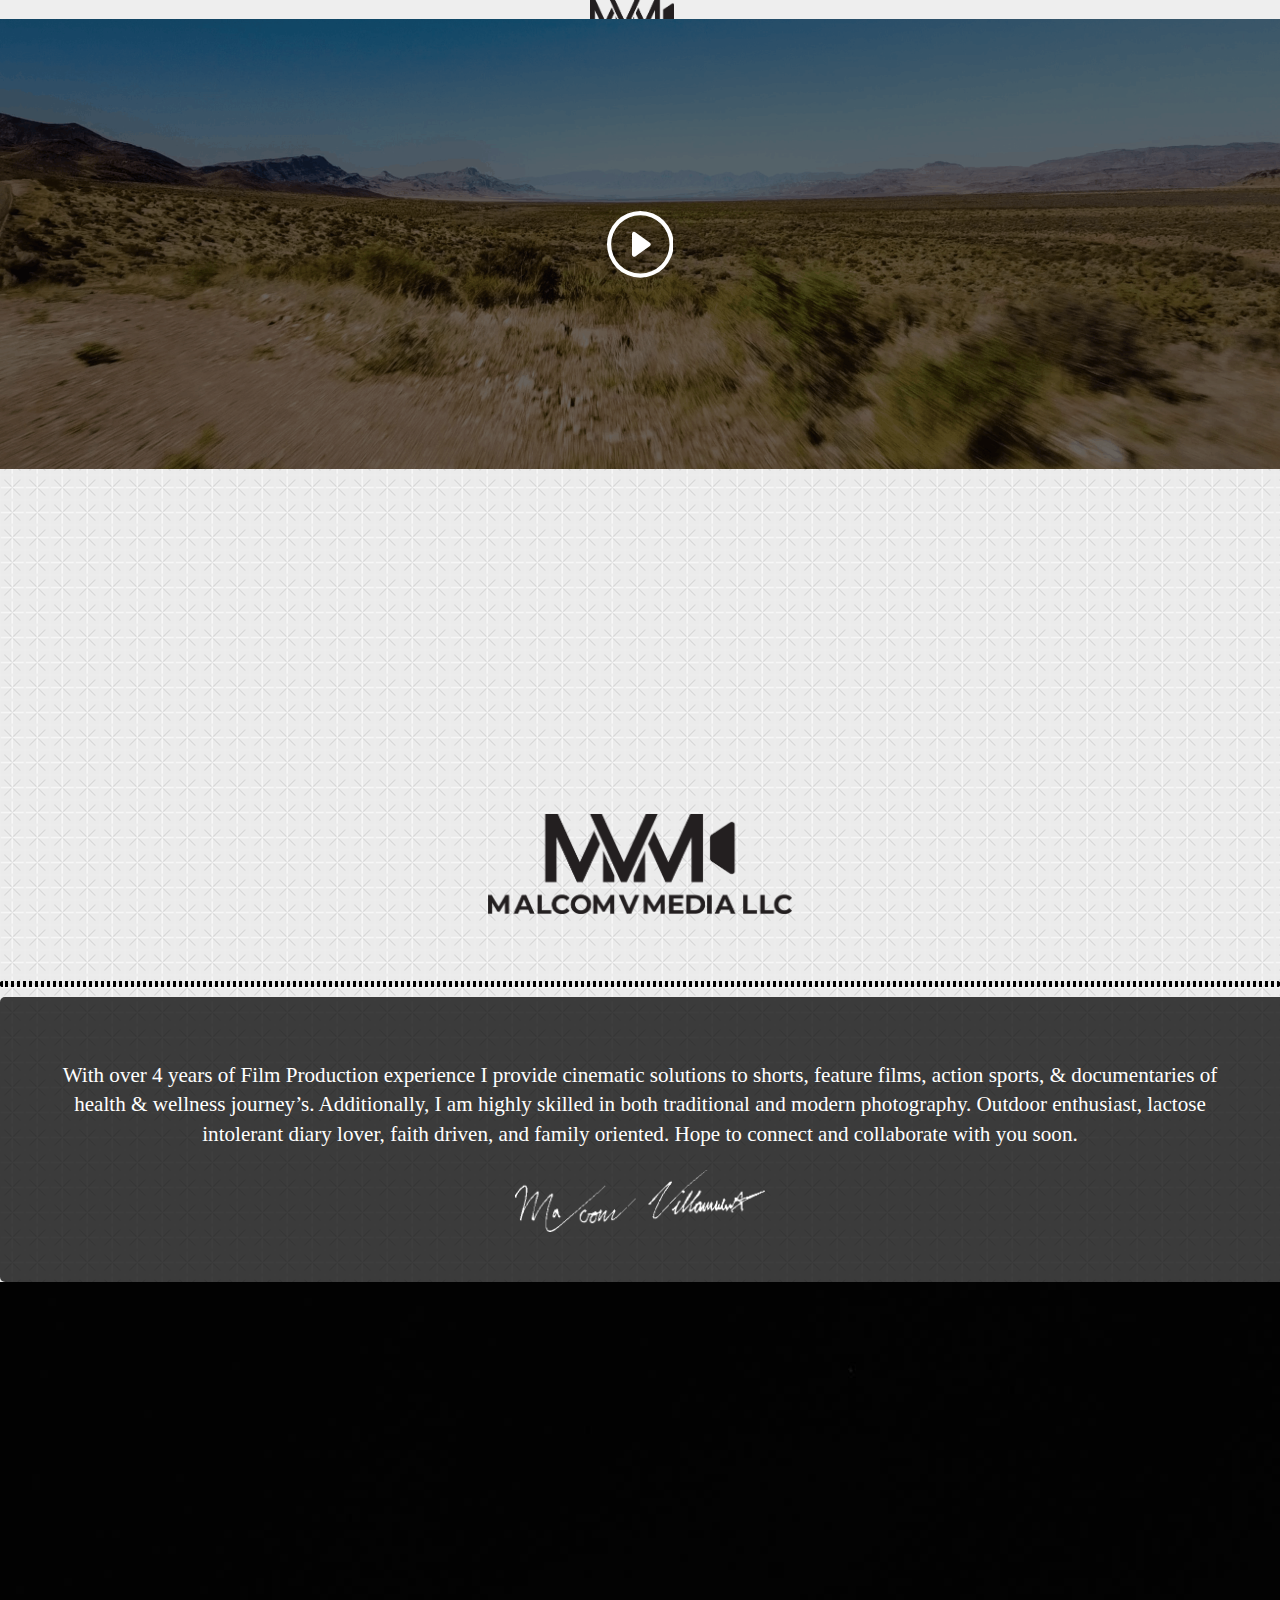
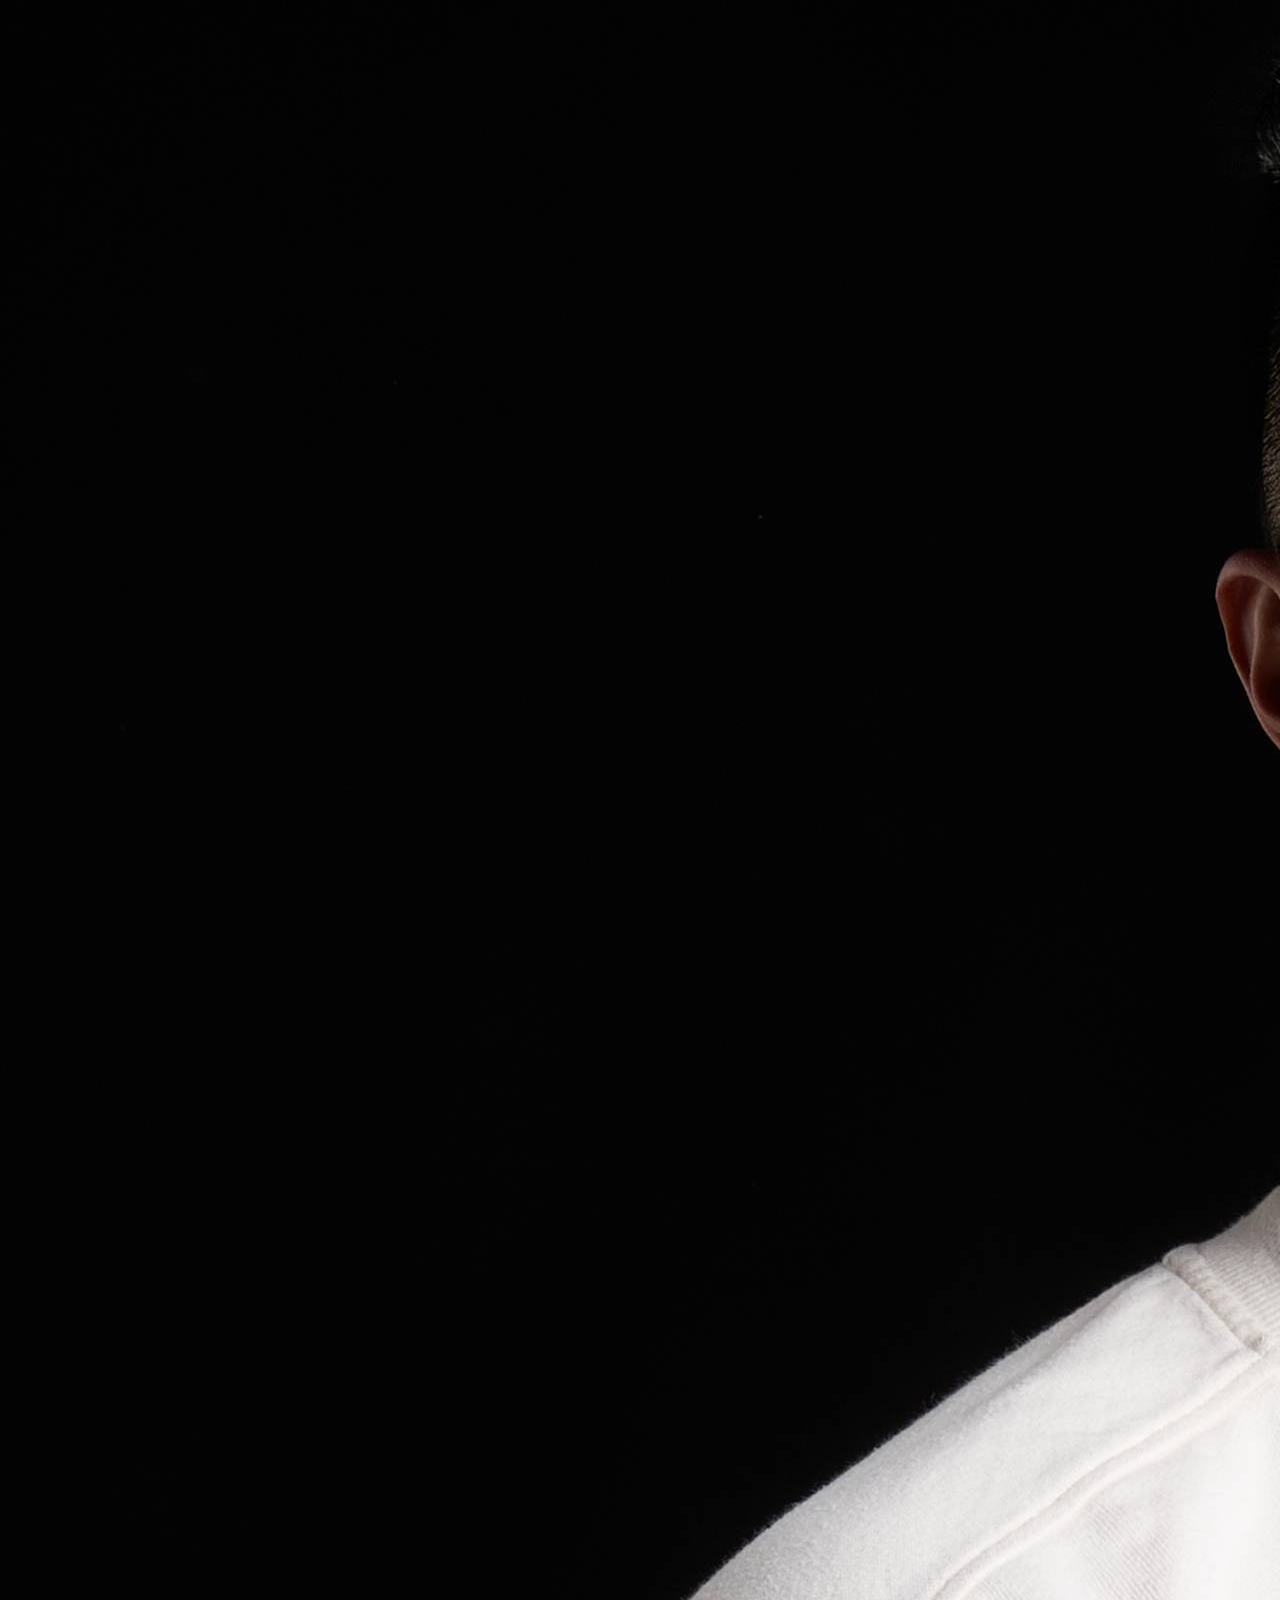
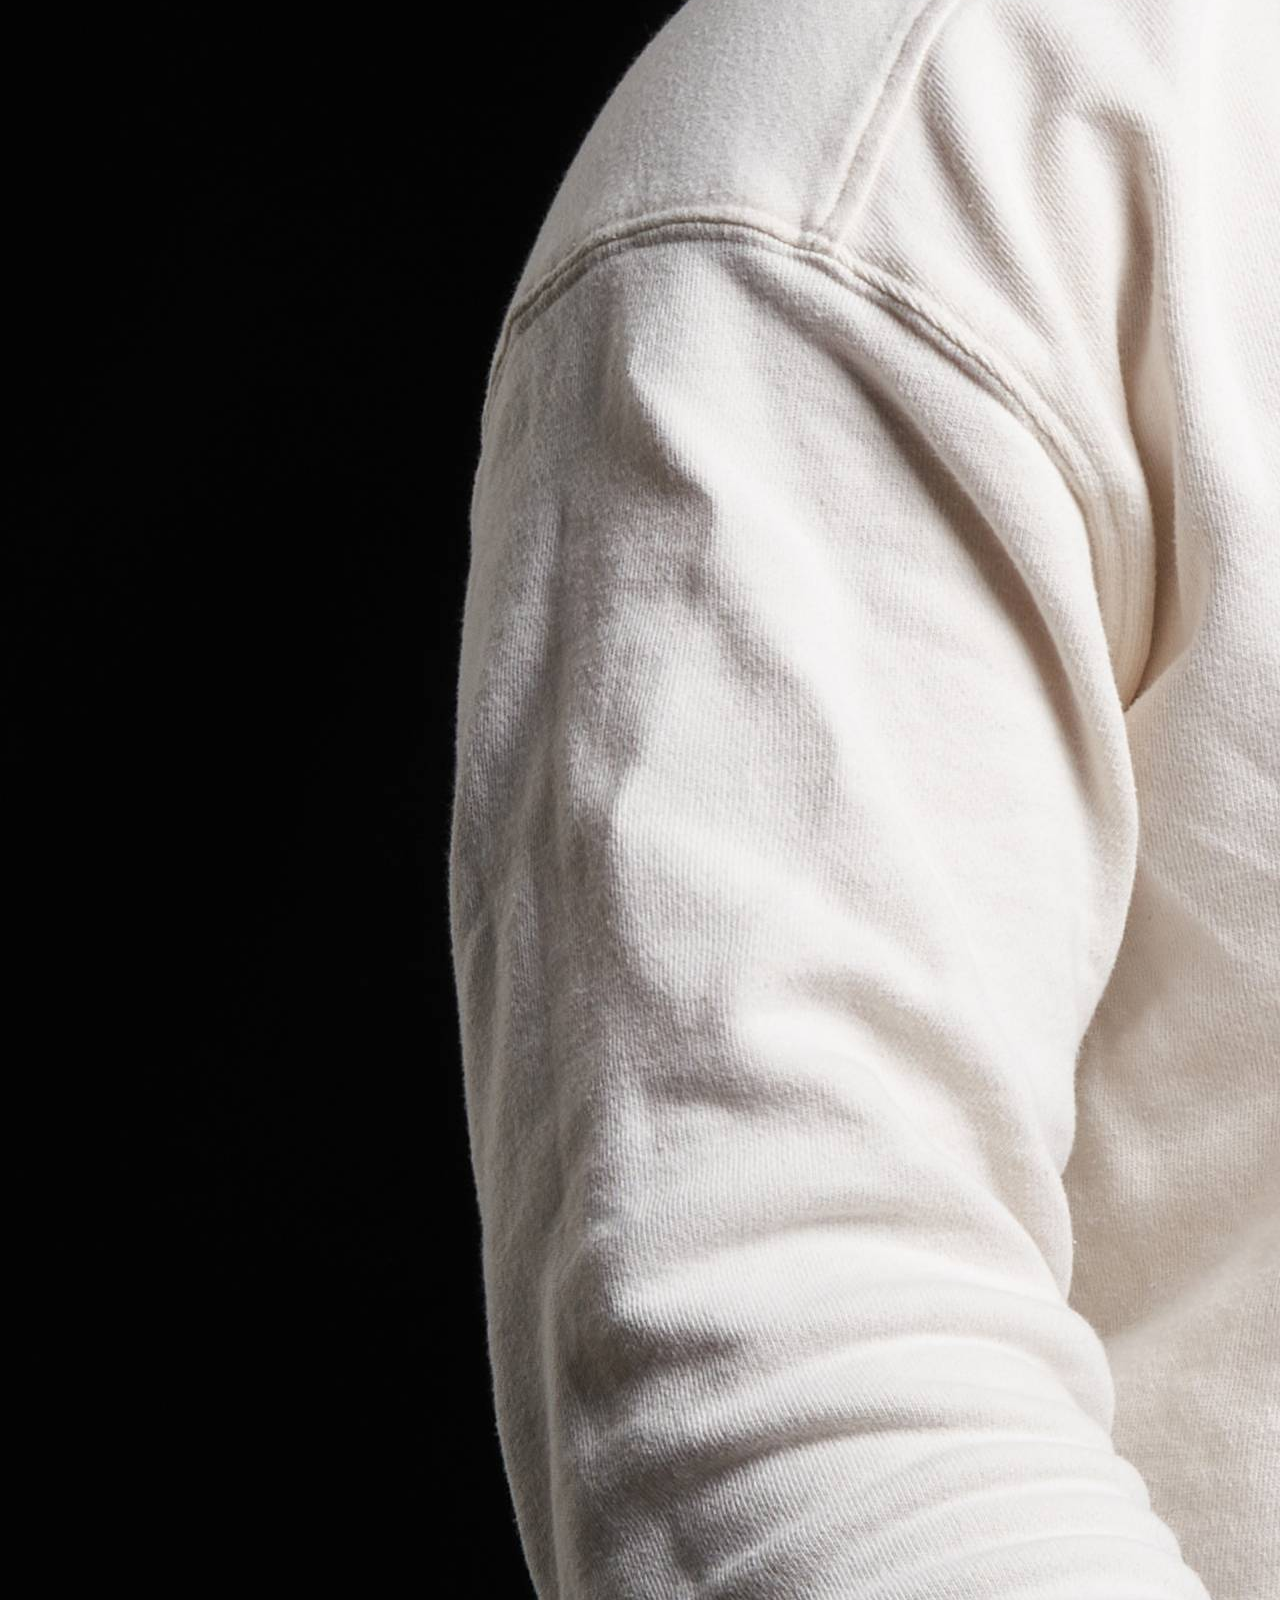
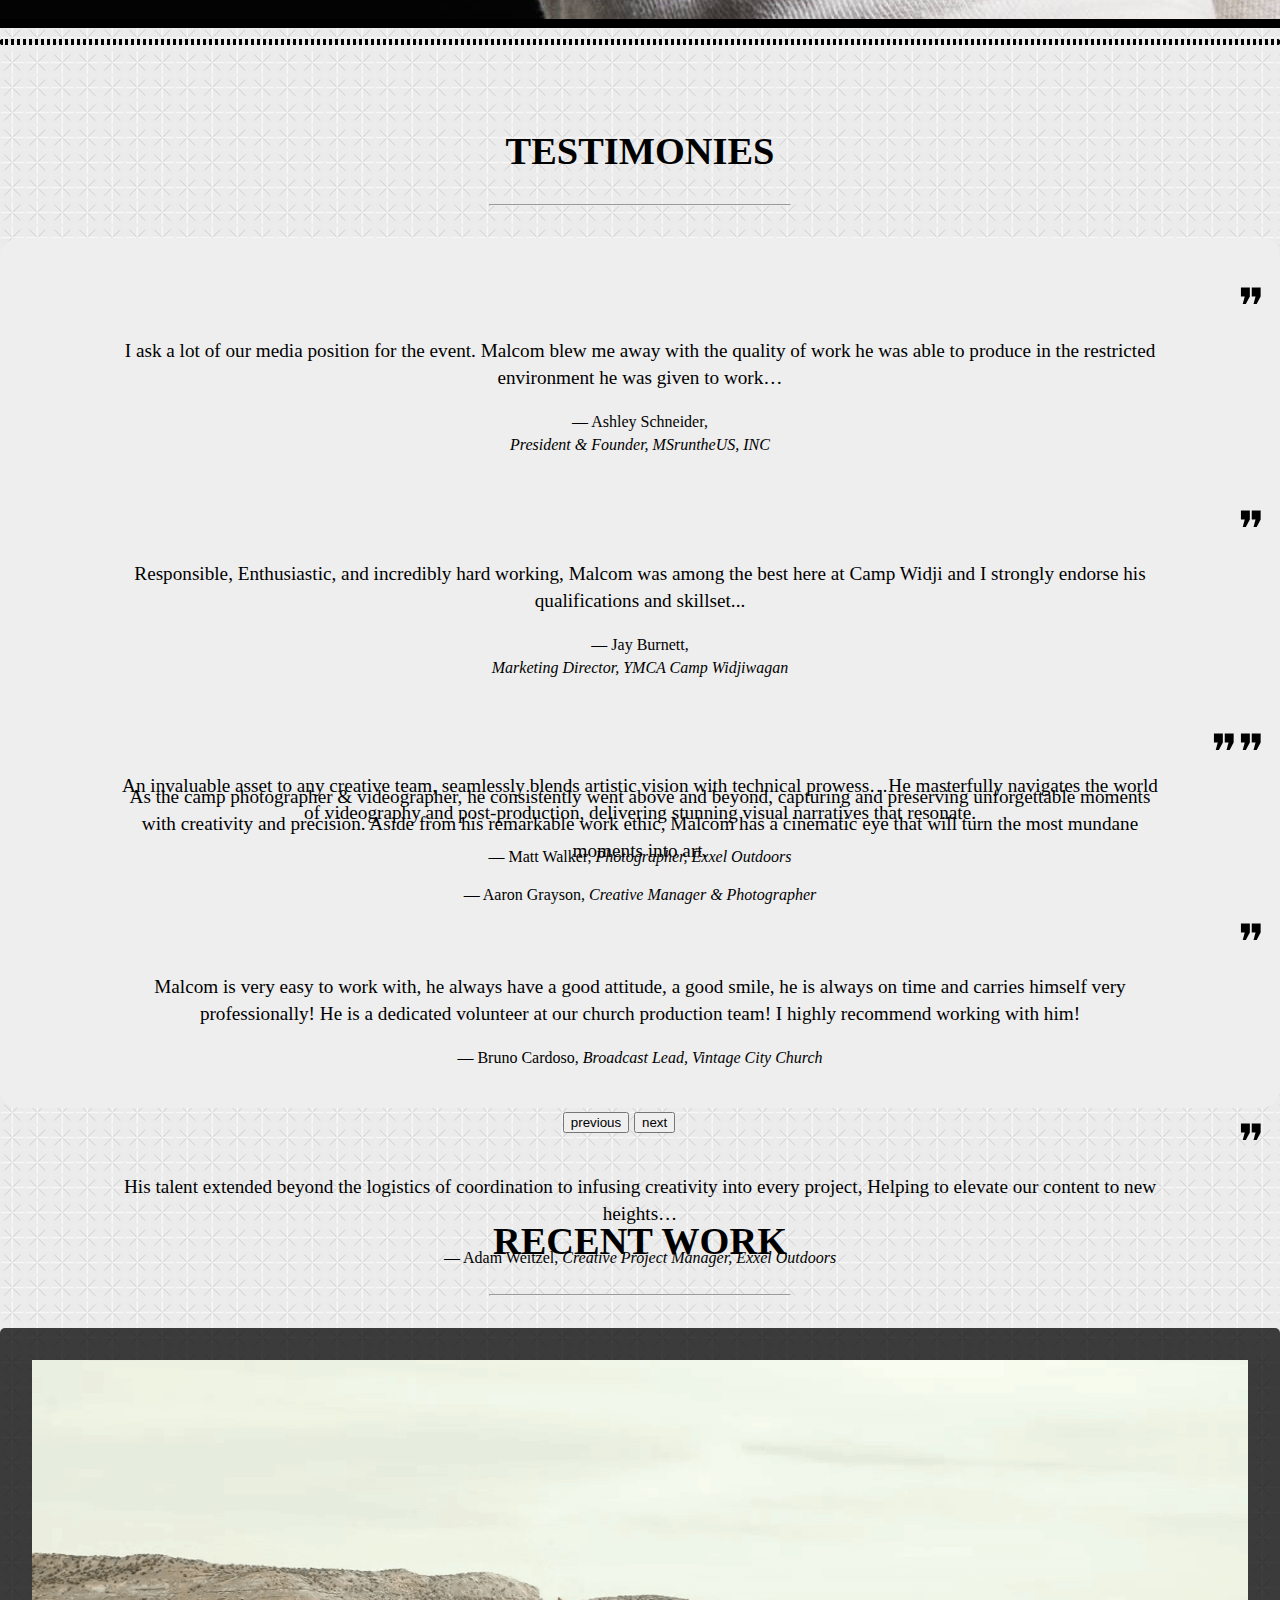
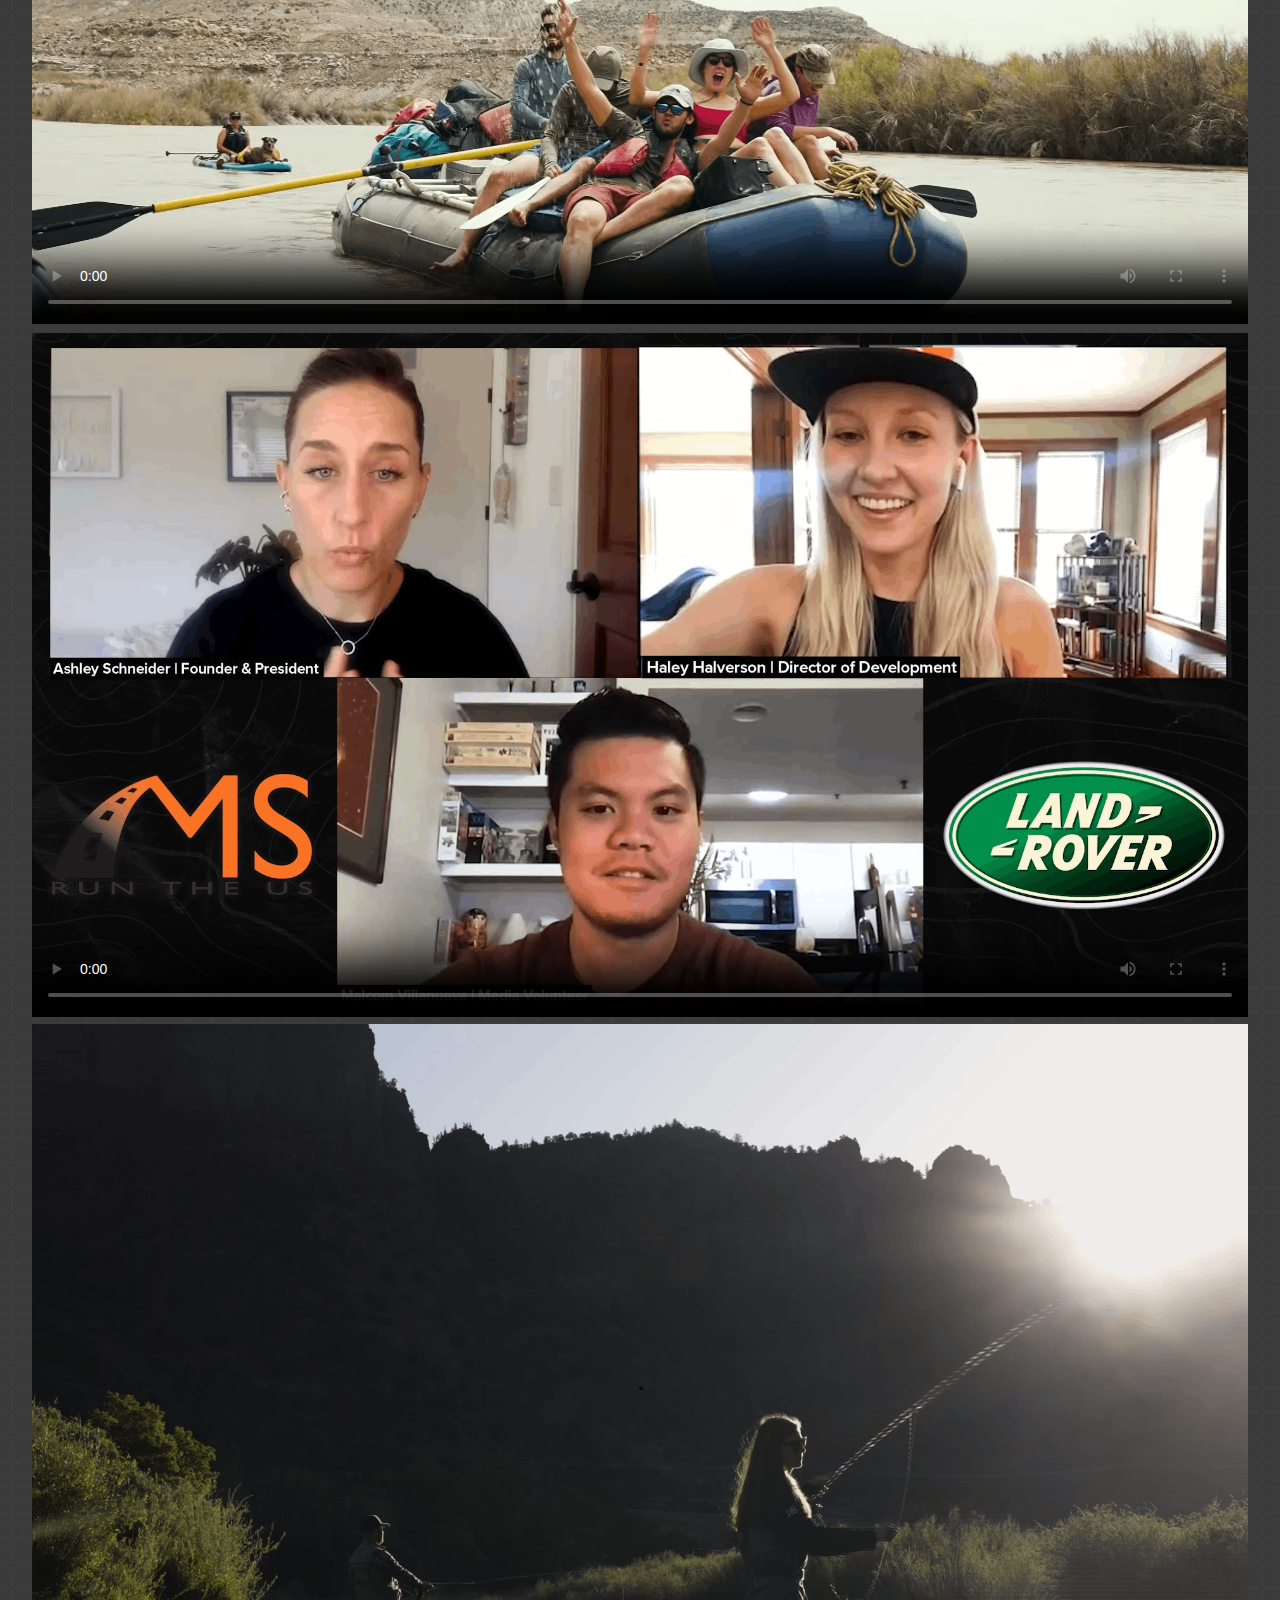
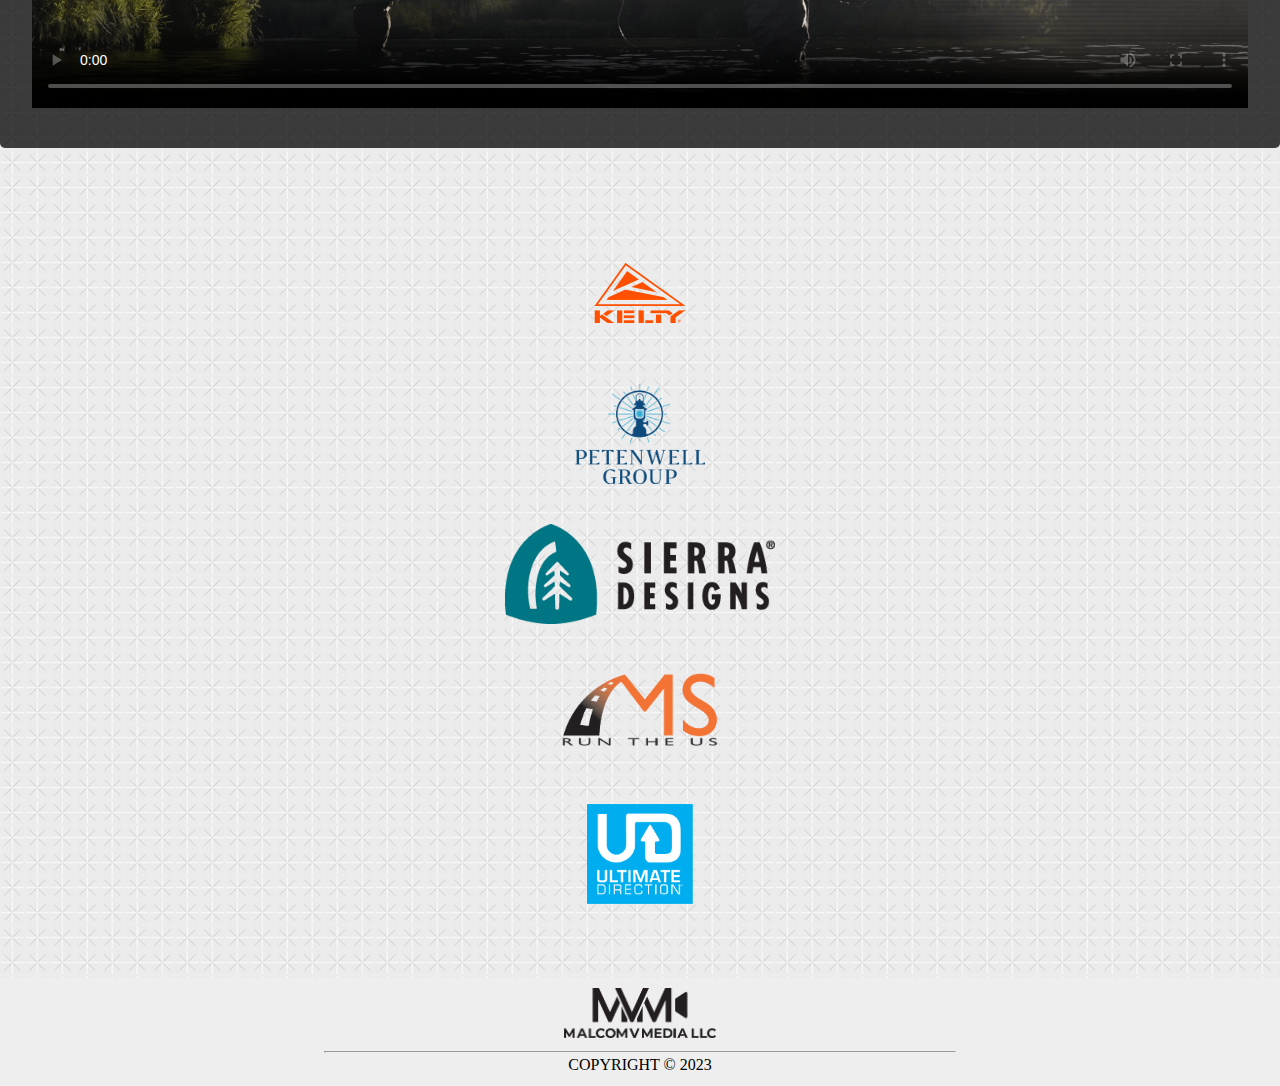
<file: index.html>
<!DOCTYPE html>
<html lang="en">
  <head>
      <meta charset="UTF-8">
      <meta name="viewport" content="width=device-width, initial-scale=1.0">
      <title>MVM - Home</title>
      <link rel="apple-touch-icon" sizes="180x180" href="./assets/branding/favicons/apple-touch-icon.png">
      <link rel="icon" type="image/png" sizes="32x32" href="./assets/branding/favicons/favicon-32x32.png">
      <link rel="icon" type="image/png" sizes="16x16" href="./assets/branding/favicons/favicon-16x16.png">
      <link href="https://cdn.jsdelivr.net/npm/bootstrap@5.3.2/dist/css/bootstrap.min.css" rel="stylesheet" integrity="sha384-T3c6CoIi6uLrA9TneNEoa7RxnatzjcDSCmG1MXxSR1GAsXEV/Dwwykc2MPK8M2HN" crossorigin="anonymous">
      <link href="./styles/style.css" rel="stylesheet">
      <link href="./styles/home.css" rel="stylesheet">
      <link href="https://cdnjs.cloudflare.com/ajax/libs/animate.css/4.1.1/animate.min.css" rel="stylesheet">
  </head>
  <body>
    <!--Navigation-->
    <header>
      <nav class="navbar fixed-top navbar-expand-lg">
        <div class="container-fluid">
          <!-- this is the brand image -->
          <a class="navbar-brand" href="index.html"><img src="./assets/branding/mini-branding.png" height="30px"></a>
          <!-- this is the nav button when switching to mobile -->
          <button class="navbar-toggler" type="button" data-bs-toggle="collapse" data-bs-target="#navbarSupportedContent" aria-controls="navbarSupportedContent" aria-expanded="false" aria-label="Toggle navigation">
            <span class="navbar-toggler-icon"></span>
          </button>
          <!-- Tabs -->
          <div class="collapse navbar-collapse mt-5 mt-lg-0" id="navbarSupportedContent">
            <!-- Pages -->
            <ul class="navbar-nav me-auto mb-2 mb-md-0 ">
              <li class="nav-item"><a class="nav-link active" aria-current="page" href="index.html">Home</a></li>
              <li class="nav-item"><a class="nav-link" href="portfolio.html">Portfolio</a></li>
              <li class="nav-item"><a class="nav-link" href="series-projects.html">Series Project</a></li>
              <li class="nav-item"><a class="nav-link" href="contact.html">Contact</a></li>
            </ul>
            <!-- Socials -->
            <ul class="nav justify-content-center">
              <li class="nav-item">
                <a class="nav-link" href="https://www.instagram.com/malcomvmediallc/"><svg xmlns="http://www.w3.org/2000/svg" width="16" height="16" fill="currentColor" class="bi bi-instagram text-dark social-icons" viewBox="0 0 16 16">
                  <path d="M8 0C5.829 0 5.556.01 4.703.048 3.85.088 3.269.222 2.76.42a3.917 3.917 0 0 0-1.417.923A3.927 3.927 0 0 0 .42 2.76C.222 3.268.087 3.85.048 4.7.01 5.555 0 5.827 0 8.001c0 2.172.01 2.444.048 3.297.04.852.174 1.433.372 1.942.205.526.478.972.923 1.417.444.445.89.719 1.416.923.51.198 1.09.333 1.942.372C5.555 15.99 5.827 16 8 16s2.444-.01 3.298-.048c.851-.04 1.434-.174 1.943-.372a3.916 3.916 0 0 0 1.416-.923c.445-.445.718-.891.923-1.417.197-.509.332-1.09.372-1.942C15.99 10.445 16 10.173 16 8s-.01-2.445-.048-3.299c-.04-.851-.175-1.433-.372-1.941a3.926 3.926 0 0 0-.923-1.417A3.911 3.911 0 0 0 13.24.42c-.51-.198-1.092-.333-1.943-.372C10.443.01 10.172 0 7.998 0h.003zm-.717 1.442h.718c2.136 0 2.389.007 3.232.046.78.035 1.204.166 1.486.275.373.145.64.319.92.599.28.28.453.546.598.92.11.281.24.705.275 1.485.039.843.047 1.096.047 3.231s-.008 2.389-.047 3.232c-.035.78-.166 1.203-.275 1.485a2.47 2.47 0 0 1-.599.919c-.28.28-.546.453-.92.598-.28.11-.704.24-1.485.276-.843.038-1.096.047-3.232.047s-2.39-.009-3.233-.047c-.78-.036-1.203-.166-1.485-.276a2.478 2.478 0 0 1-.92-.598 2.48 2.48 0 0 1-.6-.92c-.109-.281-.24-.705-.275-1.485-.038-.843-.046-1.096-.046-3.233 0-2.136.008-2.388.046-3.231.036-.78.166-1.204.276-1.486.145-.373.319-.64.599-.92.28-.28.546-.453.92-.598.282-.11.705-.24 1.485-.276.738-.034 1.024-.044 2.515-.045v.002zm4.988 1.328a.96.96 0 1 0 0 1.92.96.96 0 0 0 0-1.92zm-4.27 1.122a4.109 4.109 0 1 0 0 8.217 4.109 4.109 0 0 0 0-8.217zm0 1.441a2.667 2.667 0 1 1 0 5.334 2.667 2.667 0 0 1 0-5.334"/>
                </svg></a>
              </li>
              <li class="nav-item">
                <a class="nav-link" href="https://www.linkedin.com/in/malcom-villanueva-224204170/"><svg xmlns="http://www.w3.org/2000/svg" width="16" height="16" fill="currentColor" class="bi bi-linkedin text-dark social-icons" viewBox="0 0 16 16">
                  <path d="M0 1.146C0 .513.526 0 1.175 0h13.65C15.474 0 16 .513 16 1.146v13.708c0 .633-.526 1.146-1.175 1.146H1.175C.526 16 0 15.487 0 14.854V1.146zm4.943 12.248V6.169H2.542v7.225h2.401m-1.2-8.212c.837 0 1.358-.554 1.358-1.248-.015-.709-.52-1.248-1.342-1.248-.822 0-1.359.54-1.359 1.248 0 .694.521 1.248 1.327 1.248h.016zm4.908 8.212V9.359c0-.216.016-.432.08-.586.173-.431.568-.878 1.232-.878.869 0 1.216.662 1.216 1.634v3.865h2.401V9.25c0-2.22-1.184-3.252-2.764-3.252-1.274 0-1.845.7-2.165 1.193v.025h-.016a5.54 5.54 0 0 1 .016-.025V6.169h-2.4c.03.678 0 7.225 0 7.225h2.4"/>
                </svg></a>
              </li>
              <li class="nav-item">
                <a class="nav-link animate__animated animate__tada" href="https://calendly.com/malcomvmedia/nitty-gritty-follow-up-meeting-production-post-production"><svg xmlns="http://www.w3.org/2000/svg" width="16" height="16" fill="currentColor" class="bi bi-calendar3 text-dark social-icons" viewBox="0 0 16 16">
                  <path d="M14 0H2a2 2 0 0 0-2 2v12a2 2 0 0 0 2 2h12a2 2 0 0 0 2-2V2a2 2 0 0 0-2-2M1 3.857C1 3.384 1.448 3 2 3h12c.552 0 1 .384 1 .857v10.286c0 .473-.448.857-1 .857H2c-.552 0-1-.384-1-.857V3.857z"/>
                  <path d="M6.5 7a1 1 0 1 0 0-2 1 1 0 0 0 0 2m3 0a1 1 0 1 0 0-2 1 1 0 0 0 0 2m3 0a1 1 0 1 0 0-2 1 1 0 0 0 0 2m-9 3a1 1 0 1 0 0-2 1 1 0 0 0 0 2m3 0a1 1 0 1 0 0-2 1 1 0 0 0 0 2m3 0a1 1 0 1 0 0-2 1 1 0 0 0 0 2m3 0a1 1 0 1 0 0-2 1 1 0 0 0 0 2m-9 3a1 1 0 1 0 0-2 1 1 0 0 0 0 2m3 0a1 1 0 1 0 0-2 1 1 0 0 0 0 2m3 0a1 1 0 1 0 0-2 1 1 0 0 0 0 2"/>
                </svg></a>
              </li>
            </ul>
          </div>
        </div>
      </nav>
    </header>

    <main>
      <!--Video-Reel-->
      <section id="hero">
        <div class="container reel-div">
          <video poster="./assets/videos/reel/Reel-00.00.00.000.png" preload="auto" playsinline autoplay loop muted id="reel">
            <source src="./assets/videos/reel/Reel.mp4" type="video/mp4">
          </video>
        </div>

        <div id="reel-play-button">
          <button onclick="playReel()">
            <svg xmlns="http://www.w3.org/2000/svg" width="16" height="16" fill="currentColor" class="bi bi-play-circle" viewBox="0 0 16 16">
              <path d="M8 15A7 7 0 1 1 8 1a7 7 0 0 1 0 14m0 1A8 8 0 1 0 8 0a8 8 0 0 0 0 16"/>
              <path d="M6.271 5.055a.5.5 0 0 1 .52.038l3.5 2.5a.5.5 0 0 1 0 .814l-3.5 2.5A.5.5 0 0 1 6 10.5v-5a.5.5 0 0 1 .271-.445"/>
            </svg>
          </button>
        </div>
      </section>
      <!--About-Me-->
      <section id="about-me">
        <div class="container-fluid">
          <img id="brand" src="./assets/branding/Logo Tranparency.png">
          <hr>
          <div class="row equal-height-row d-flex flex-wrap" id="about-me-content"> 
            <div class="col-lg-6 d-flex flex-wrap align-items-center" id="about-me-text"> 
              <div>
                <p class="text-start">With over 4 years of Film Production experience I provide cinematic solutions to shorts, 
                  feature films, action sports, & documentaries of health & wellness journey’s. 
                  Additionally, I am highly skilled in both traditional and modern photography. 
                  Outdoor enthusiast, lactose intolerant diary lover, faith driven, and family oriented. 
                  Hope to connect and collaborate with you soon.
                </p>
                <img class="signiture" src="./assets/images/MV-Signiture-Inverted.png">
              </div> 
              
            </div>          
            <div class="col-lg-6 d-flex flex-wrap align-items-end" id="about-me-portrait"> 
              <div> 
                <img class="img-fluid" src="./assets/images/portrait.jpg">
              </div> 
            </div> 
          </div>
          <hr>
        </div> 
      </section>
      <!-- References -->
      <section class="container" id="references">
        <h1>Testimonies</h1>
        <hr class="mainHR">

        <div id="quotesCarousel" class="carousel slide" data-bs-theme="dark" data-bs-ride="carousel">
          <div class="carousel-inner">
            <div class="container">
              <!-- First Set Of Quotes -->
              <div class="carousel-item active " data-bs-interval="5000">
                <div class="row">
                  <div class="col-lg-4">
                    <span class="quote-icon" style='font-size:50px;'>&#x275E;</span>
                    <figure class="quote">
                      <br>
                      <blockquote class="blockquote text-start">
                        <p>
                          I ask a lot of our media position for the event. 
                          Malcom blew me away with the quality of work he was able to 
                          produce in the restricted environment he was given to work…
                        </p>
                      </blockquote>
                      <figcaption>
                        &mdash; Ashley Schneider, <br><cite class="fw-bold" title="source title">President & Founder, MSruntheUS, INC</cite>
                      </figcaption>
                    </figure>
                  </div>
                  <div class="col-lg-4">
                    <span class="quote-icon" style='font-size:50px;'>&#x275E;</span>
                    <figure class="quote">
                      <br>
                      <blockquote class="blockquote text-start">
                        <p>
                          Responsible, Enthusiastic, and incredibly hard working, 
                          Malcom was among the best here at Camp Widji and I strongly 
                          endorse his qualifications and skillset...
                        </p>
                      </blockquote>
                      <figcaption>
                        &mdash; Jay Burnett, <br><cite class="fw-bold" title="source title">Marketing Director, YMCA Camp Widjiwagan</cite>
                      </figcaption>
                    </figure>
                  </div>
                  <div class="col-lg-4">
                    <span class="quote-icon" style='font-size:50px;'>&#x275E;</span>
                    <figure class="quote">
                      <br>
                      <blockquote class="blockquote text-start">
                        <p>
                          As the camp photographer & videographer, he consistently went 
                          above and beyond, capturing and preserving unforgettable moments 
                          with creativity and precision. Aside from his remarkable work ethic, 
                          Malcom has a cinematic eye that will turn the most mundane moments into art.
                        </p>
                      </blockquote>
                      <figcaption>
                        &mdash; Aaron Grayson, <cite class="fw-bold" title="source title">Creative Manager & Photographer</cite>
                      </figcaption>
                    </figure>
                  </div>
                </div>
              </div>
              <!-- Second Set Of Quotes -->
              <div class="carousel-item">
                <div class="row">
                  <div class="col-lg-4">
                    <span class="quote-icon" style='font-size:50px;'>&#x275E;</span>
                    <figure class="quote">
                      <br>
                      <blockquote class="blockquote text-start">
                        <p>
                          An invaluable asset to any creative team, seamlessly blends artistic 
                          vision with technical prowess…He masterfully navigates the world of videography 
                          and post-production, delivering stunning visual narratives that resonate.
                        </p>
                      </blockquote>
                      <figcaption>
                        &mdash; Matt Walker, <cite class="fw-bold" title="source title">Photographer, Exxel Outdoors</cite>
                      </figcaption>
                    </figure>
                  </div>
        
                  <div class="col-lg-4">
                    <span class="quote-icon" style='font-size:50px;'>&#x275E;</span>
                    <figure class="quote">
                      <br>
                      <blockquote class="blockquote text-start">
                        <p>
                          Malcom is very easy to work with, he always have a good attitude, a good smile, 
                          he is always on time and carries himself very professionally! He is a dedicated volunteer 
                          at our church production team! I highly recommend working with him!
                        </p>
                      </blockquote>
                      <figcaption>
                        &mdash; Bruno Cardoso, <cite class="fw-bold" title="source title">Broadcast Lead, Vintage City Church</cite>
                      </figcaption>
                    </figure>
                  </div>
        
                  <div class="col-lg-4">
                    <span class="quote-icon" style='font-size:50px;'>&#x275E;</span>
                    <figure class="quote">
                      <br>
                      <blockquote class="blockquote text-start">
                        <p>
                          His talent extended beyond the logistics of coordination to infusing creativity 
                          into every project, Helping to elevate our content to new heights…
                        </p>
                      </blockquote>
                      <figcaption>
                        &mdash; Adam Weitzel, <cite class="fw-bold" title="source title">Creative Project Manager, Exxel Outdoors</cite>
                      </figcaption>
                    </figure>
                  </div>
                </div>
              </div>
            </div>
          </div>
          <!-- Previous Button -->
          <button class="carousel-control-prev" type="button" data-bs-target="#quotesCarousel" data-bs-slide="prev">
            <span class="carousel-control-prev-icon" aria-hidden="true"></span>
            <span class="visually-hidden">previous</span>
          </button>
          <!-- Next Button -->
          <button class="carousel-control-next" type="button" data-bs-target="#quotesCarousel" data-bs-slide="next">
            <span class="carousel-control-next-icon" aria-hidden="true"></span>
            <span class="visually-hidden">next</span>
          </button>
        </div>
      </section>

      <!--Video-Showcase-->
      <section id="video-showcase">
        <div class="container-fluid">
          <h1>Recent Work</h1>
          <hr class="mainHR">
          <div class="row equal-height-row d-flex flex-wrap">
            <div class="col-lg-4 d-flex  
            flex-column  
            justify-content-center">
              <video poster="./assets/videos/recent-work/1-thumbnail.png" playsinline controls preload="auto" loop controlslist="nodownload" oncontextmenu="return false;">
                <source src="./assets/videos/recent-work/1.mp4" type="video/mp4">
              </video>
            </div>
            <div class="col-lg-4 d-flex  
            flex-column  
            justify-content-center">
              <video poster="./assets/videos/recent-work/2-thumbnail.png" playsinline controls preload="auto" loop controlslist="nodownload" oncontextmenu="return false;">
                <source src="./assets/videos/recent-work/2.mp4" type="video/mp4">
              </video>
            </div>
            <div class="col-lg-4 d-flex  
            flex-column  
            justify-content-center">
              <video poster="./assets/videos/recent-work/3-thumbnail.png" playsinline controls preload="auto" loop controlslist="nodownload" oncontextmenu="return false;">
                <source src="./assets/videos/recent-work/3.mp4" type="video/mp4">
              </video>
            </div>
          </div>
        </div>
      </section>
      <!-- Collaboration Logos -->
      <section class="container" id="collab-banner">
        <div class="row">
          <div class="col collab-logo">
            <img src="./assets/collab-branding/Kelty.png">
          </div>
          <div class="col collab-logo">
            <img src="./assets/collab-branding/PetenwellGroup.png">
          </div>
          <div class="col collab-logo">
            <img src="./assets/collab-branding/SierraDesigns.png">
          </div>
          <div class="col collab-logo">
            <img src="./assets/collab-branding/MSruntheUS.png">
          </div>
          <div class="col collab-logo">
            <img src="./assets/collab-branding/UltimateDirection.png">
          </div>
        </div>
      </section>
    </main>
    <!--Footer-->
    <footer class="d-flex justify-content-center">
      <div class="col-md-4 ">
        <a>
          <img src="./assets/branding/Logo Tranparency.png" height="50px">
        </a>
        <hr>
        <p>Copyright © 2023</p>
      </div>
    </footer>
    <!-- Bootstrap scripts -->
    <script src="https://cdn.jsdelivr.net/npm/bootstrap@5.3.2/dist/js/bootstrap.bundle.min.js" integrity="sha384-C6RzsynM9kWDrMNeT87bh95OGNyZPhcTNXj1NW7RuBCsyN/o0jlpcV8Qyq46cDfL" crossorigin="anonymous"></script>
    <!-- My Script(s) -->
    <script>
      var reel = document.getElementById('reel');
      var timeCode = 0;

      function playReel()
      {
        if (reel.requestFullscreen) {
          reel.requestFullscreen();
        } else if (reel.mozRequestFullScreen) { /* Firefox */
          reel.mozRequestFullScreen();
        } else if (reel.webkitRequestFullscreen) { /* Chrome, Safari & Opera */
          reel.webkitRequestFullscreen();
        } else if (reel.msRequestFullscreen) { /* IE/Edge */
          reel = window.top.document.body; //To break out of frame in IE
          reel.msRequestFullscreen();
        } else if (!reel.webkitDisplayingFullscreen) { 
          reel.webkitEnterFullscreen();
        }

        reel.muted = false;
        reel.volume = 0.2;
        reel.currentTime = timeCode;
        
      }

      reel.addEventListener("fullscreenchange", function()
      {
        if (!document.fullscreenElement) 
        {
          reel.muted = true;
          timeCode = reel.currentTime;
        }
      })
    </script>
  </body>
</html>
</file>
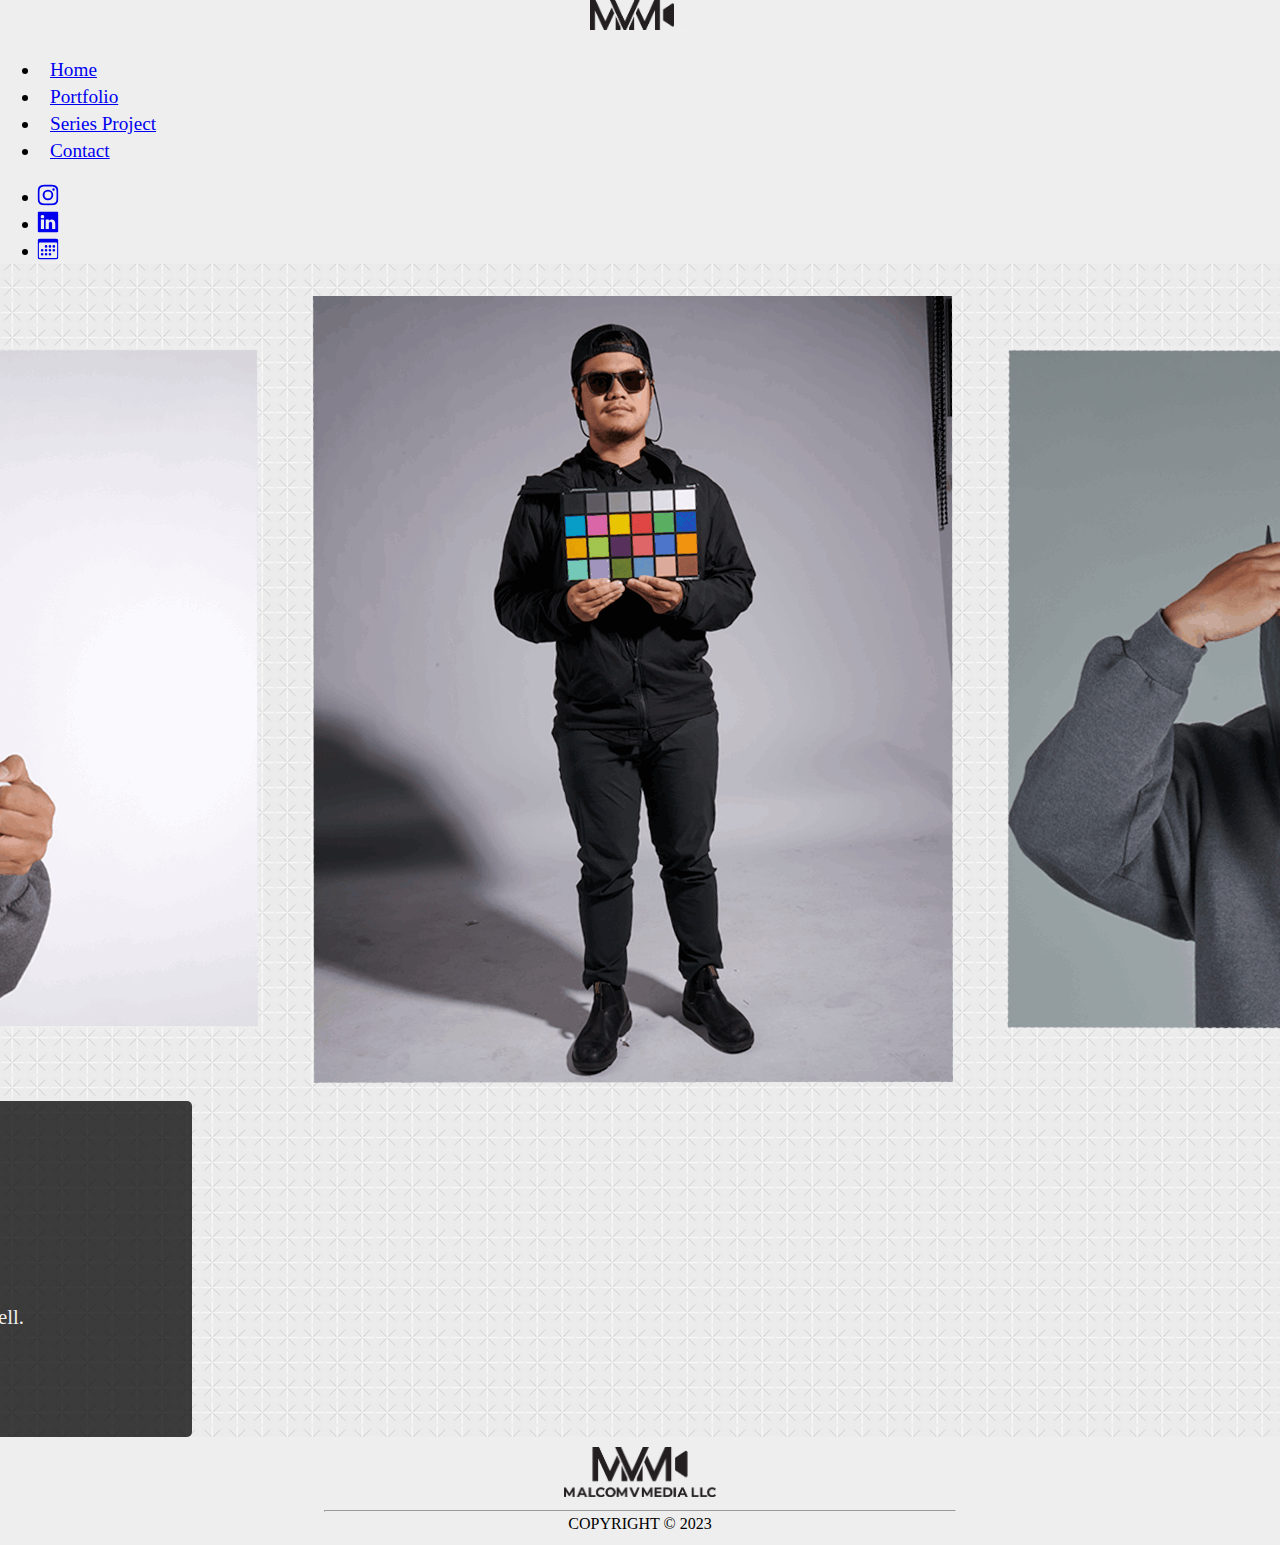
<file: contact.html>
<!DOCTYPE html>
<html lang="en">
  <head>
    <meta charset="UTF-8">
    <meta name="viewport" content="width=device-width, initial-scale=1.0">
    <title>MVM - Contact</title>
    <link rel="apple-touch-icon" sizes="180x180" href="./assets/branding/favicons/apple-touch-icon.png">
    <link rel="icon" type="image/png" sizes="32x32" href="./assets/branding/favicons/favicon-32x32.png">
    <link rel="icon" type="image/png" sizes="16x16" href="./assets/branding/favicons/favicon-16x16.png">
    <link href="https://cdn.jsdelivr.net/npm/bootstrap@5.3.2/dist/css/bootstrap.min.css" rel="stylesheet" integrity="sha384-T3c6CoIi6uLrA9TneNEoa7RxnatzjcDSCmG1MXxSR1GAsXEV/Dwwykc2MPK8M2HN" crossorigin="anonymous">
    <link href="./styles/style.css" rel="stylesheet">
    <link href="./styles/contact.css" rel="stylesheet">
    <link href="https://cdnjs.cloudflare.com/ajax/libs/animate.css/4.1.1/animate.min.css" rel="stylesheet">
  </head>

  <body>
    <!--Navigation (nav-container is mine not bootstrap)-->
    <header>
      <nav class="navbar fixed-top navbar-expand-lg">
        <div class="container-fluid">
          <!-- this is the brand image -->
          <a class="navbar-brand" href="index.html"><img src="./assets/branding/mini-branding.png" height="30px"></a>
          <!-- this is the nav button when switching to mobile -->
          <button class="navbar-toggler" type="button" data-bs-toggle="collapse" data-bs-target="#navbarSupportedContent" aria-controls="navbarSupportedContent" aria-expanded="false" aria-label="Toggle navigation">
            <span class="navbar-toggler-icon"></span>
          </button>
          <!-- Tabs -->
          <div class="collapse navbar-collapse mt-5 mt-lg-0" id="navbarSupportedContent">
            <!-- Pages -->
            <ul class="navbar-nav me-auto mb-2 mb-lg-0">
              <li class="nav-item"><a class="nav-link" aria-current="page" href="index.html">Home</a></li>
              <li class="nav-item"><a class="nav-link" href="portfolio.html">Portfolio</a></li>
              <li class="nav-item"><a class="nav-link" href="series-projects.html">Series Project</a></li>
              <li class="nav-item"><a class="nav-link active" href="contact.html">Contact</a></li>
            </ul>
            <!-- Socials -->
            <ul class="nav justify-content-center">
              <li class="nav-item">
                <a class="nav-link" href="https://www.instagram.com/malcomvmediallc/"><svg xmlns="http://www.w3.org/2000/svg" width="16" height="16" fill="currentColor" class="bi bi-instagram text-dark social-icons" viewBox="0 0 16 16">
                  <path d="M8 0C5.829 0 5.556.01 4.703.048 3.85.088 3.269.222 2.76.42a3.917 3.917 0 0 0-1.417.923A3.927 3.927 0 0 0 .42 2.76C.222 3.268.087 3.85.048 4.7.01 5.555 0 5.827 0 8.001c0 2.172.01 2.444.048 3.297.04.852.174 1.433.372 1.942.205.526.478.972.923 1.417.444.445.89.719 1.416.923.51.198 1.09.333 1.942.372C5.555 15.99 5.827 16 8 16s2.444-.01 3.298-.048c.851-.04 1.434-.174 1.943-.372a3.916 3.916 0 0 0 1.416-.923c.445-.445.718-.891.923-1.417.197-.509.332-1.09.372-1.942C15.99 10.445 16 10.173 16 8s-.01-2.445-.048-3.299c-.04-.851-.175-1.433-.372-1.941a3.926 3.926 0 0 0-.923-1.417A3.911 3.911 0 0 0 13.24.42c-.51-.198-1.092-.333-1.943-.372C10.443.01 10.172 0 7.998 0h.003zm-.717 1.442h.718c2.136 0 2.389.007 3.232.046.78.035 1.204.166 1.486.275.373.145.64.319.92.599.28.28.453.546.598.92.11.281.24.705.275 1.485.039.843.047 1.096.047 3.231s-.008 2.389-.047 3.232c-.035.78-.166 1.203-.275 1.485a2.47 2.47 0 0 1-.599.919c-.28.28-.546.453-.92.598-.28.11-.704.24-1.485.276-.843.038-1.096.047-3.232.047s-2.39-.009-3.233-.047c-.78-.036-1.203-.166-1.485-.276a2.478 2.478 0 0 1-.92-.598 2.48 2.48 0 0 1-.6-.92c-.109-.281-.24-.705-.275-1.485-.038-.843-.046-1.096-.046-3.233 0-2.136.008-2.388.046-3.231.036-.78.166-1.204.276-1.486.145-.373.319-.64.599-.92.28-.28.546-.453.92-.598.282-.11.705-.24 1.485-.276.738-.034 1.024-.044 2.515-.045v.002zm4.988 1.328a.96.96 0 1 0 0 1.92.96.96 0 0 0 0-1.92zm-4.27 1.122a4.109 4.109 0 1 0 0 8.217 4.109 4.109 0 0 0 0-8.217zm0 1.441a2.667 2.667 0 1 1 0 5.334 2.667 2.667 0 0 1 0-5.334"/>
                </svg></a>
              </li>
              <li class="nav-item">
                <a class="nav-link" href="https://www.linkedin.com/in/malcom-villanueva-224204170/"><svg xmlns="http://www.w3.org/2000/svg" width="16" height="16" fill="currentColor" class="bi bi-linkedin text-dark social-icons" viewBox="0 0 16 16">
                  <path d="M0 1.146C0 .513.526 0 1.175 0h13.65C15.474 0 16 .513 16 1.146v13.708c0 .633-.526 1.146-1.175 1.146H1.175C.526 16 0 15.487 0 14.854V1.146zm4.943 12.248V6.169H2.542v7.225h2.401m-1.2-8.212c.837 0 1.358-.554 1.358-1.248-.015-.709-.52-1.248-1.342-1.248-.822 0-1.359.54-1.359 1.248 0 .694.521 1.248 1.327 1.248h.016zm4.908 8.212V9.359c0-.216.016-.432.08-.586.173-.431.568-.878 1.232-.878.869 0 1.216.662 1.216 1.634v3.865h2.401V9.25c0-2.22-1.184-3.252-2.764-3.252-1.274 0-1.845.7-2.165 1.193v.025h-.016a5.54 5.54 0 0 1 .016-.025V6.169h-2.4c.03.678 0 7.225 0 7.225h2.4"/>
                </svg></a>
              </li>
              <li class="nav-item">
                <a class="nav-link animate__animated animate__tada" href="https://calendly.com/malcomvmedia/nitty-gritty-follow-up-meeting-production-post-production"><svg xmlns="http://www.w3.org/2000/svg" width="16" height="16" fill="currentColor" class="bi bi-calendar3 text-dark social-icons" viewBox="0 0 16 16">
                  <path d="M14 0H2a2 2 0 0 0-2 2v12a2 2 0 0 0 2 2h12a2 2 0 0 0 2-2V2a2 2 0 0 0-2-2M1 3.857C1 3.384 1.448 3 2 3h12c.552 0 1 .384 1 .857v10.286c0 .473-.448.857-1 .857H2c-.552 0-1-.384-1-.857V3.857z"/>
                  <path d="M6.5 7a1 1 0 1 0 0-2 1 1 0 0 0 0 2m3 0a1 1 0 1 0 0-2 1 1 0 0 0 0 2m3 0a1 1 0 1 0 0-2 1 1 0 0 0 0 2m-9 3a1 1 0 1 0 0-2 1 1 0 0 0 0 2m3 0a1 1 0 1 0 0-2 1 1 0 0 0 0 2m3 0a1 1 0 1 0 0-2 1 1 0 0 0 0 2m3 0a1 1 0 1 0 0-2 1 1 0 0 0 0 2m-9 3a1 1 0 1 0 0-2 1 1 0 0 0 0 2m3 0a1 1 0 1 0 0-2 1 1 0 0 0 0 2m3 0a1 1 0 1 0 0-2 1 1 0 0 0 0 2"/>
                </svg></a>
              </li>
            </ul>
          </div>
        </div>
      </nav>
    </header>
    <!-- Begin page content -->
    <main>
      <section class="center-screen" id="contact-page">
        <div class="container-fluid d-flex align-items-center flex-wrap">
          <div class="container-fluid" id="contact-page-img">
            <img src="./assets/images/contact-me.png" class="img-fluid" alt="pictures of myself" loading="lazy">
          </div>
          <div class="container" id="contact-me">
            <h1>contact me</h1>
            <hr class="mainHR">
            <p>Check out my availability on Calendly and meet with me!<br>Feel free to reach out to me via email for any questions as well.</p>
            <div class="d-grid gap-2 d-sm-flex justify-content-sm-center mt-5">
              <a href="https://calendly.com/malcomvmedia/nitty-gritty-follow-up-meeting-production-post-production" type="button" class="btn btn-light btn-lg px-4 me-sm-3"><svg xmlns="http://www.w3.org/2000/svg" width="16" height="16" fill="currentColor" class="bi bi-calendar3 text-dark" viewBox="0 0 16 16">
                <path d="M14 0H2a2 2 0 0 0-2 2v12a2 2 0 0 0 2 2h12a2 2 0 0 0 2-2V2a2 2 0 0 0-2-2M1 3.857C1 3.384 1.448 3 2 3h12c.552 0 1 .384 1 .857v10.286c0 .473-.448.857-1 .857H2c-.552 0-1-.384-1-.857V3.857z"/>
                <path d="M6.5 7a1 1 0 1 0 0-2 1 1 0 0 0 0 2m3 0a1 1 0 1 0 0-2 1 1 0 0 0 0 2m3 0a1 1 0 1 0 0-2 1 1 0 0 0 0 2m-9 3a1 1 0 1 0 0-2 1 1 0 0 0 0 2m3 0a1 1 0 1 0 0-2 1 1 0 0 0 0 2m3 0a1 1 0 1 0 0-2 1 1 0 0 0 0 2m3 0a1 1 0 1 0 0-2 1 1 0 0 0 0 2m-9 3a1 1 0 1 0 0-2 1 1 0 0 0 0 2m3 0a1 1 0 1 0 0-2 1 1 0 0 0 0 2m3 0a1 1 0 1 0 0-2 1 1 0 0 0 0 2"/>
              </svg>Calendly</a>
              <a href="mailto:malcomvmedia@gmail.com" type="button" class="btn btn-light btn-lg px-4"><svg xmlns="http://www.w3.org/2000/svg" width="16" height="16" fill="currentColor" class="bi bi-envelope-paper-fill" viewBox="0 0 16 16">
                <path fill-rule="evenodd" d="M6.5 9.5 3 7.5v-6A1.5 1.5 0 0 1 4.5 0h7A1.5 1.5 0 0 1 13 1.5v6l-3.5 2L8 8.75zM1.059 3.635 2 3.133v3.753L0 5.713V5.4a2 2 0 0 1 1.059-1.765M16 5.713l-2 1.173V3.133l.941.502A2 2 0 0 1 16 5.4zm0 1.16-5.693 3.337L16 13.372v-6.5Zm-8 3.199 7.941 4.412A2 2 0 0 1 14 16H2a2 2 0 0 1-1.941-1.516zm-8 3.3 5.693-3.162L0 6.873v6.5Z"/>
              </svg>Email</a>
            </div>
          </div>
        </div>
      </section>
    </main>
    <!--Footer-->
    <footer class="d-flex justify-content-center">
      <div class="col-md-4 ">
        <a>
          <img src="./assets/branding/Logo Tranparency.png" height="50px">
        </a>
        <hr>
        <p>Copyright © 2023</p>
      </div>
    </footer>
    <script src="https://cdn.jsdelivr.net/npm/bootstrap@5.3.2/dist/js/bootstrap.bundle.min.js" integrity="sha384-C6RzsynM9kWDrMNeT87bh95OGNyZPhcTNXj1NW7RuBCsyN/o0jlpcV8Qyq46cDfL" crossorigin="anonymous"></script>
  </body>
</html>
</file>
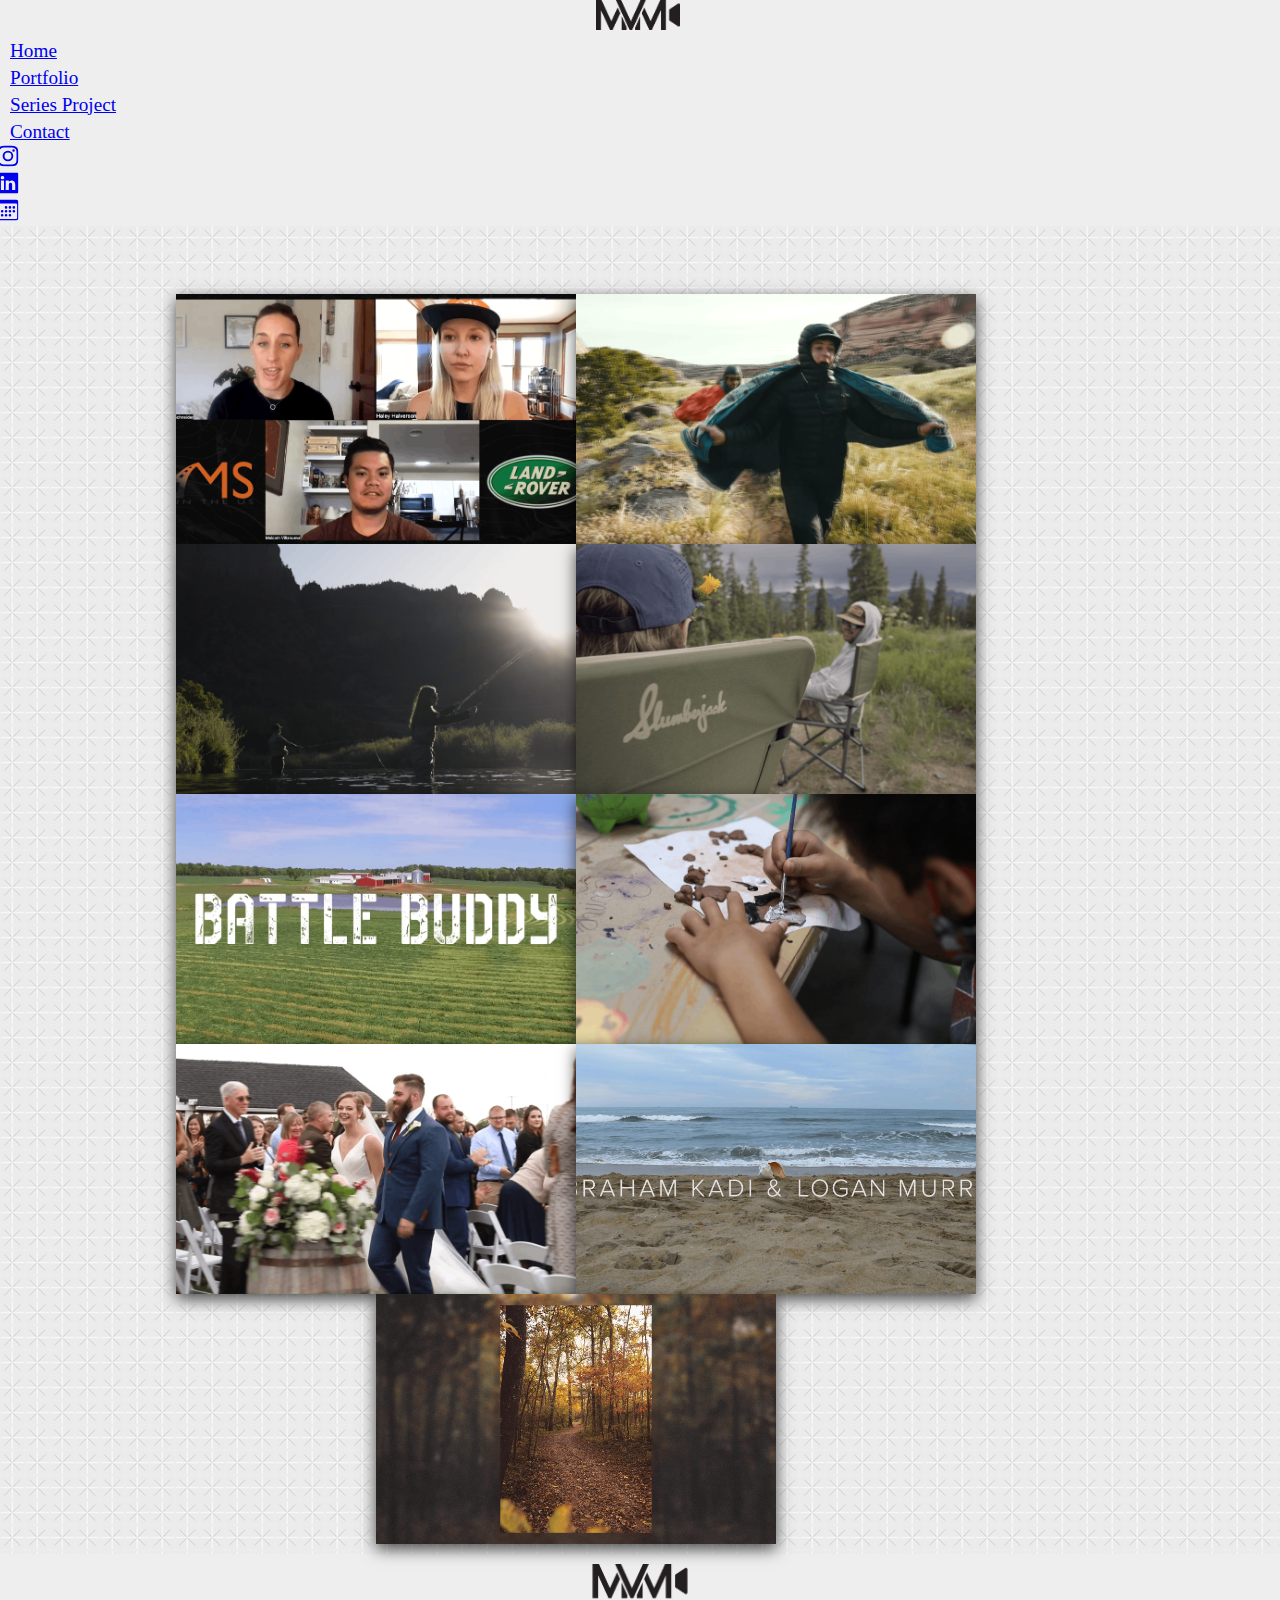
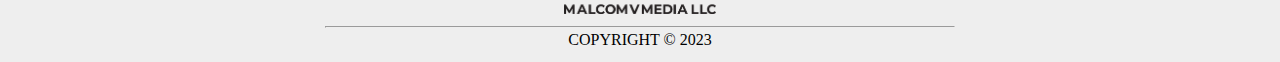
<file: portfolio.html>
<!DOCTYPE html>
<html lang="en">
  <head>
      <meta charset="UTF-8">
      <meta name="viewport" content="width=device-width, initial-scale=1.0">
      <title>MVM - Portfolio</title>
      <link rel="apple-touch-icon" sizes="180x180" href="./assets/branding/favicons/apple-touch-icon.png">
      <link rel="icon" type="image/png" sizes="32x32" href="./assets/branding/favicons/favicon-32x32.png">
      <link rel="icon" type="image/png" sizes="16x16" href="./assets/branding/favicons/favicon-16x16.png">
      <link href="https://cdn.jsdelivr.net/npm/bootstrap@5.3.2/dist/css/bootstrap.min.css" rel="stylesheet" integrity="sha384-T3c6CoIi6uLrA9TneNEoa7RxnatzjcDSCmG1MXxSR1GAsXEV/Dwwykc2MPK8M2HN" crossorigin="anonymous">
      <link href="./styles/style.css" rel="stylesheet">
      <link href="./styles/portfolio.css" rel="stylesheet">
      <link href="https://cdnjs.cloudflare.com/ajax/libs/animate.css/4.1.1/animate.min.css" rel="stylesheet">
  </head>
  <body>
    <!-- Navigation -->
    <header>
      <nav class="navbar fixed-top navbar-expand-lg">
        <div class="container-fluid">
          <!-- this is the brand image -->
          <a class="navbar-brand" href="index.html"><img src="./assets/branding/mini-branding.png" height="30px"></a>
          <!-- this is the nav button when switching to mobile -->
          <button class="navbar-toggler" type="button" data-bs-toggle="collapse" data-bs-target="#navbarSupportedContent" aria-controls="navbarSupportedContent" aria-expanded="false" aria-label="Toggle navigation">
            <span class="navbar-toggler-icon"></span>
          </button>
          <!-- Tabs -->
          <div class="collapse navbar-collapse mt-5 mt-lg-0" id="navbarSupportedContent">
            <!-- Pages -->
            <ul class="navbar-nav me-auto mb-2 mb-lg-0">
              <li class="nav-item"><a class="nav-link" href="index.html">Home</a></li>
              <li class="nav-item"><a class="nav-link active" aria-current="page" href="portfolio.html">Portfolio</a></li>
              <li class="nav-item"><a class="nav-link" href="series-projects.html">Series Project</a></li>
              <li class="nav-item"><a class="nav-link" href="contact.html">Contact</a></li>
            </ul>
            <!-- Socials -->
            <ul class="nav justify-content-center">
              <li class="nav-item">
                <a class="nav-link" href="https://www.instagram.com/malcomvmediallc/"><svg xmlns="http://www.w3.org/2000/svg" width="16" height="16" fill="currentColor" class="bi bi-instagram text-dark social-icons" viewBox="0 0 16 16">
                  <path d="M8 0C5.829 0 5.556.01 4.703.048 3.85.088 3.269.222 2.76.42a3.917 3.917 0 0 0-1.417.923A3.927 3.927 0 0 0 .42 2.76C.222 3.268.087 3.85.048 4.7.01 5.555 0 5.827 0 8.001c0 2.172.01 2.444.048 3.297.04.852.174 1.433.372 1.942.205.526.478.972.923 1.417.444.445.89.719 1.416.923.51.198 1.09.333 1.942.372C5.555 15.99 5.827 16 8 16s2.444-.01 3.298-.048c.851-.04 1.434-.174 1.943-.372a3.916 3.916 0 0 0 1.416-.923c.445-.445.718-.891.923-1.417.197-.509.332-1.09.372-1.942C15.99 10.445 16 10.173 16 8s-.01-2.445-.048-3.299c-.04-.851-.175-1.433-.372-1.941a3.926 3.926 0 0 0-.923-1.417A3.911 3.911 0 0 0 13.24.42c-.51-.198-1.092-.333-1.943-.372C10.443.01 10.172 0 7.998 0h.003zm-.717 1.442h.718c2.136 0 2.389.007 3.232.046.78.035 1.204.166 1.486.275.373.145.64.319.92.599.28.28.453.546.598.92.11.281.24.705.275 1.485.039.843.047 1.096.047 3.231s-.008 2.389-.047 3.232c-.035.78-.166 1.203-.275 1.485a2.47 2.47 0 0 1-.599.919c-.28.28-.546.453-.92.598-.28.11-.704.24-1.485.276-.843.038-1.096.047-3.232.047s-2.39-.009-3.233-.047c-.78-.036-1.203-.166-1.485-.276a2.478 2.478 0 0 1-.92-.598 2.48 2.48 0 0 1-.6-.92c-.109-.281-.24-.705-.275-1.485-.038-.843-.046-1.096-.046-3.233 0-2.136.008-2.388.046-3.231.036-.78.166-1.204.276-1.486.145-.373.319-.64.599-.92.28-.28.546-.453.92-.598.282-.11.705-.24 1.485-.276.738-.034 1.024-.044 2.515-.045v.002zm4.988 1.328a.96.96 0 1 0 0 1.92.96.96 0 0 0 0-1.92zm-4.27 1.122a4.109 4.109 0 1 0 0 8.217 4.109 4.109 0 0 0 0-8.217zm0 1.441a2.667 2.667 0 1 1 0 5.334 2.667 2.667 0 0 1 0-5.334"/>
                </svg></a>
              </li>
              <li class="nav-item">
                <a class="nav-link" href="https://www.linkedin.com/in/malcom-villanueva-224204170/"><svg xmlns="http://www.w3.org/2000/svg" width="16" height="16" fill="currentColor" class="bi bi-linkedin text-dark social-icons" viewBox="0 0 16 16">
                  <path d="M0 1.146C0 .513.526 0 1.175 0h13.65C15.474 0 16 .513 16 1.146v13.708c0 .633-.526 1.146-1.175 1.146H1.175C.526 16 0 15.487 0 14.854V1.146zm4.943 12.248V6.169H2.542v7.225h2.401m-1.2-8.212c.837 0 1.358-.554 1.358-1.248-.015-.709-.52-1.248-1.342-1.248-.822 0-1.359.54-1.359 1.248 0 .694.521 1.248 1.327 1.248h.016zm4.908 8.212V9.359c0-.216.016-.432.08-.586.173-.431.568-.878 1.232-.878.869 0 1.216.662 1.216 1.634v3.865h2.401V9.25c0-2.22-1.184-3.252-2.764-3.252-1.274 0-1.845.7-2.165 1.193v.025h-.016a5.54 5.54 0 0 1 .016-.025V6.169h-2.4c.03.678 0 7.225 0 7.225h2.4"/>
                </svg></a>
              </li>
              <li class="nav-item">
                <a class="nav-link animate__animated animate__tada" href="https://calendly.com/malcomvmedia/nitty-gritty-follow-up-meeting-production-post-production"><svg xmlns="http://www.w3.org/2000/svg" width="16" height="16" fill="currentColor" class="bi bi-calendar3 text-dark social-icons" viewBox="0 0 16 16">
                  <path d="M14 0H2a2 2 0 0 0-2 2v12a2 2 0 0 0 2 2h12a2 2 0 0 0 2-2V2a2 2 0 0 0-2-2M1 3.857C1 3.384 1.448 3 2 3h12c.552 0 1 .384 1 .857v10.286c0 .473-.448.857-1 .857H2c-.552 0-1-.384-1-.857V3.857z"/>
                  <path d="M6.5 7a1 1 0 1 0 0-2 1 1 0 0 0 0 2m3 0a1 1 0 1 0 0-2 1 1 0 0 0 0 2m3 0a1 1 0 1 0 0-2 1 1 0 0 0 0 2m-9 3a1 1 0 1 0 0-2 1 1 0 0 0 0 2m3 0a1 1 0 1 0 0-2 1 1 0 0 0 0 2m3 0a1 1 0 1 0 0-2 1 1 0 0 0 0 2m3 0a1 1 0 1 0 0-2 1 1 0 0 0 0 2m-9 3a1 1 0 1 0 0-2 1 1 0 0 0 0 2m3 0a1 1 0 1 0 0-2 1 1 0 0 0 0 2m3 0a1 1 0 1 0 0-2 1 1 0 0 0 0 2"/>
                </svg></a>
              </li>
            </ul>
          </div>
        </div>
      </nav>
    </header>
    <!-- Portfolio -->
    <main>
        <div class="container-fluid center-screen">
          <div class="video-container">
            <div class="video">
              <img src="./assets/videos/portfolio/MSxLR Export 1-thumbnail.png">
              <div class="content" src="./assets/videos/portfolio/MSxLR Export 1.mp4">
                <p>MS Run The US<br>—<br>Land Rover Defender Submission</p>
              </div>
            </div>
            <div class="video">
              <img src="./assets/videos/portfolio/Kelty 2023 Product Shoot -00.00.05.447.png">
              <div class="content" src="./assets/videos/portfolio/Kelty 2023 Product Shoot.mp4">
                <p>Kelty<br>—<br>2023 Product Launch</p>
              </div>
            </div>
            <div class="video">
              <img src="./assets/videos/portfolio/SJK 2023 Product Shoot -00.00.01.007.png">
              <div class="content" src="./assets/videos/portfolio/SJK 2023 Product Shoot.mp4">
                <p>SJK<br>—<br>2023 Product Launch</p>
              </div>
            </div>
            <div class="video">
              <img src="./assets/videos/portfolio/Slumber Sequence Adam remix-00.00.04.880.png">
              <div class="content" src="./assets/videos/portfolio/Slumber Sequence Adam remix.mp4">
                <p>Slumberjack<br>—<br>2023 Product Launch</p>
              </div>
            </div>
            <div class="video">
              <img src="./assets/videos/portfolio/BattleBuddy_DennisKramer_Screener_FAVS499-00.00.03.359.png">
              <div class="content" src="./assets/videos/portfolio/BattleBuddy_DennisKramer_Screener_FAVS499.mp4">
                <p>Helping Paw<br>—<br>Short Film</p>
              </div>
            </div>
            <div class="video">
              <img src="./assets/videos/portfolio/Diversity Export 3-00.01.15.085.png">
              <div class="content" src="./assets/videos/portfolio/Diversity Export 3.mp4">
                <p>YMCA<br>—<br>Short Film</p>
              </div>
            </div>
            <div class="video">
              <img src="./assets/videos/portfolio/19Oct13_DanaeAndConnerWedding_FINAL EXPORT_MalcomVillanueva-00.02.35.697.png">
              <div class="content" src="./assets/videos/portfolio/19Oct13_DanaeAndConnerWedding_FINAL EXPORT_MalcomVillanueva.mp4">
                <p>Danae & Conner<br>—<br>Wedding</p>
              </div>
            </div>
            <div class="video">
              <img src="./assets/videos/portfolio/Magic Music Video Final Export 2-00.00.03.709.png">
              <div class="content" src="./assets/videos/portfolio/Magic Music Video Final Export 2.mp4">
                <p>Magic<br>—<br>Music Video</p>
              </div>
            </div>
            <div class="video">
              <img src="./assets/videos/portfolio/To Gift A Place FINAL EXPORT-00.00.22.924.png">
              <div class="content" src="./assets/videos/portfolio/To Gift A Place FINAL EXPORT.mp4">
                <p>To Gift a Place<br>—<br>Short</p>
              </div>
            </div>
          </div>

          <div class="popup-video">
            <span>&times;</span>
            <video src="#" autoplay controls controlslist="nodownload" oncontextmenu="return false;"></video>
          </div>
        </div>
    </main>
    <!--Footer-->
    <footer class="d-flex justify-content-center">
      <div class="col-md-4 ">
        <a>
          <img src="./assets/branding/Logo Tranparency.png" height="50px">
        </a>
        <hr>
        <p>Copyright © 2023</p>
      </div>
    </footer>
    <!-- Bootstrap scripts -->
    <script src="https://cdn.jsdelivr.net/npm/bootstrap@5.3.2/dist/js/bootstrap.bundle.min.js" integrity="sha384-C6RzsynM9kWDrMNeT87bh95OGNyZPhcTNXj1NW7RuBCsyN/o0jlpcV8Qyq46cDfL" crossorigin="anonymous"></script>
    <!-- My Script(s) -->
    <script>
      document.querySelectorAll('.video-container .content').forEach(vid => 
      {
        vid.onclick = () =>
        {
          document.querySelector('.popup-video').style.display = 'block';
          document.querySelector('.popup-video video').src = vid.getAttribute('src');
        }
      })

      document.querySelector('.popup-video span').onclick = () =>
      {
        document.querySelector('.popup-video').style.display = 'none';
        document.querySelector('.popup-video video').pause();
      }
    </script>
  </body>
</html>
</file>
<file: styles/style.css>
body 
{
  margin: 0;
  font-family: Arial, Helvetica, sans-serif;
  text-align: center;
  background-color: #eee;
  background-image: url(/assets/images/criss-cross.webp);
  font: 1.2rem/1.4 Georgia, serif;
}

nav
{
  background-color: #eee;
}

.navbar-toggler
{
  border: none;
}

.active
{
  font-weight: 500;
}

.nav-item:hover
{
  text-decoration: underline 1px #525252;
  text-underline-offset: 8px;
}

.social-icons
{
  transform: scale(1.3);
}

.social-icons:hover
{
  transform: scale(1.5);
}

h1
{
  text-transform: uppercase;
}

/* Horizontal Line under H2 */
.mainHR
{
  width: 300px;
  margin-left: auto;
  margin-right: auto;
  margin-bottom: 2rem;
}

/* Navigation Bar */
.navbar-collapse
{
  text-align: left;
}

.navbar-nav > li
{
  padding-left:10px;
  padding-right:10px;
}

/* Footer */
footer
{
  background-color: #eee;
  padding: 10px;
  
}
footer hr
{
  width: 50%;
  margin-left: auto;
  margin-right: auto;
  margin-top: 5px;
  margin-bottom: 1px;
}

footer p
{
  text-transform: uppercase;
  font-size: 1rem;
  margin: 0;
}

.center-screen 
{
  display: flex;
  justify-content: center;
  align-items: center;
  text-align: center;
  min-height: 100vh;
}
</file>
<file: styles/home.css>
/* Video Reel */
#hero
{
  display: flex;
  align-items: center;
  justify-content: center;
  height: 50vh;
  width: 100%;
  margin-bottom: 0px;
}

#hero video
{
  margin-top: 1em;
  position: absolute;
  top: 0;
  left: 0;
  width: 100%;
  height: 50vh;
  object-fit: cover;
  z-index: 2;
}

#reel-play-button
{
  margin-top: 1em;
  position: absolute;
  top: 0;
  left: 0;
  width: 100%;
  height: 50vh;
  background-color: rgba(6, 7, 7, 0.603);
  z-index: 3;
}

#reel-play-button button
{
  display: flex;
  align-items: center;
  justify-content: center;
  width: 100%;
  height: 50vh;
  background-color: rgba(255, 255, 255, 0);
  border: none;
}

#reel-play-button svg
{
  height: 5em;
  width: auto;
  color: white;
}

/* MVM spacer */
#brand
{
  height:100px;
  margin-bottom: 3rem;
}

/* About Me */
#about-me
{
  margin-top: 5rem;
  margin-bottom: 5rem;
  font-size: 1.2em;
}

#about-me .container-fluid
{
  width: 70%;
}

#about-me hr
{
  border: 3px dotted black;
  border-radius: 5px;
}

#about-me-text 
{
  padding: 2em;
  color: white;
  background-color: rgba(0, 0, 0, 0.750);
  border-radius: 5px 0 0 5px;
}

.signiture
{
  height: auto;
  width: 250px;
  margin-left: auto;
  margin-right: auto;
}

#about-me-portrait
{
  padding: 0;
  background-color: black;
}

#about-me-portrait img
{
  border-radius: 0 5px 5px 0;
}

#about-me-text hr
{
  border: 1px solid rgb(255, 255, 255);
  width: 8rem;
}

/* References */

#references
{
  margin-top: 5rem;
  margin-bottom: 5rem;
}

.carousel-control-prev
{
  margin-left: -120px;
}

.carousel-control-next
{
  margin-right: -120px;
}

.carousel-inner
{
  background-color: #eee;
  border-radius: 1em;
}

#quotesCarousel blockquote
{
  font-size: 1.2rem;
}

#quotesCarousel figcaption
{
  font-size: 1rem;
}

span.quote-icon
{
  float: right;
}

.carousel-item > .row
{
  padding: 15px;
  height: 350px;
}

.quote 
{
  padding: 20px;
}

/* Recent Work */
#video-showcase
{
  margin-top: 5rem;
  margin-bottom: 5rem;
}

#video-showcase .container-fluid
{
  width: 70%;
}

#video-showcase .row
{
  background-color: rgba(0, 0, 0, 0.750);
  border-radius: 5px;

  padding: 2rem;
}

#video-showcase video
{
  width: 100%    !important;
  height: 100%   !important;
  object-fit: cover;
}

/* Collab Banner */
#collab-banner
{
  margin-bottom: 50px;
}

.collab-logo img
{
  height: 100px;
  padding: 1rem;
}

@media screen and (max-width: 1888px)
{
  #about-me .container-fluid
  {
    width: 80%;
  } 
  #video-showcase .container-fluid
  {
    width: 80%;
  }  
}

@media screen and (max-width: 1400px)
{
  .carousel-item > .row
  {
    height: 405px;
  }

  #about-me
  {
    font-size: 1.1em;
  }

  #about-me .container-fluid
  {
    width: 100%;
  } 
  #video-showcase .container-fluid
  {
    width: 100%;
  }  
}

@media screen and (max-width: 1024px)
{
  .carousel-item > .row{
    height: 500px;
  }
}

@media screen and (max-width: 992px)
{
  #about-me-text 
  {
    border-radius: 5px 5px 0 0;
  }

  #about-me-portrait img
  {
    border-radius: 0 0 5px 5px;
  }

  .carousel-item > .row{
    height: 800px;
  }

  .carousel-control-prev
  {
    margin-left: -70px;
  }

  .carousel-control-next
  {
    margin-right: -70px;
  }

  #video-showcase video
  {
    margin-bottom: 15px;
  }
}

@media screen and (max-width: 576px)
{
  .carousel-item > .row{
    height: 850px;
  }

  .carousel-control-prev
  {
    margin-left: -25px;
  }

  .carousel-control-next
  {
    margin-right: -25px;
  }

  #video-showcase video
  {
    margin-bottom: 15px;
  }
}

@media screen and (max-width: 430px)
{
  .carousel-item > .row
  {
    height: 1000px;
  }
}

@media screen and (max-width: 412px)
{
  .carousel-item > .row
  {
    height: 1100px;
  }
}
</file>
<file: styles/contact.css>
#contact-page-img
{
    margin-bottom: 40px;
    width: 75%;
}

#contact-page
{
    margin-top: 0;
}

#contact-me
{
    background-color: rgba(0, 0, 0, 0.750);
    border-radius: 5px;
    color: #eee;
    padding: 2rem;
    width: 50rem;
}
#contact-me p
{
    font-size: 1.3rem;
}

#contact-me .btn
{
   display: flex;
   align-items: center;
   justify-content: center;
}

#contact-me .btn svg
{
    transform: scale(1.3);
    margin-right: 10px;
}

.btn
{
    width: 100%;
}

@media screen and (max-width:1440px)
{
    #contact-page
    {
        margin-top: 2rem;
    }
    #contact-page-img
    {
        margin-bottom: 10px;
    }
}

@media screen and (max-width: 1024px)
{
    #contact-page-img
    {
        width: 100%;
    }
}

@media screen and (max-width: 700px)
{
    #contact-page
    {
        margin-top: .5rem;
    }

    #contact-page-img
    {
        margin-bottom: 10px;
    }

    #contact-page > div
    {
        padding: 0;
    }
}
</file>
<file: styles/portfolio.css>
*
{
    margin: 0;
    padding: 0;
    box-sizing: border-box;
    text-transform: capitalize;
}

main .container-fluid
{
    width: 90%;
}

.container-fluid .video-container
{
    display: flex;
    flex-wrap: wrap;
    gap: 0;
    justify-content: center;
    padding: 10px;
}

.container-fluid .video-container .video
{
    height: 350px;
    width: 550px;
    box-shadow: 0 5px 15px rgba(0, 0, 0, .7);
    cursor: pointer;
    overflow: hidden;
    position: relative;
}

.container-fluid .video-container .video img
{
    width: 100%    !important;
    height: 100%   !important;
    object-fit: cover;
    transition: .2s linear;
}

.container-fluid .video-container .video:hover img
{
    transform: scale(1.1);
    filter: brightness(20%);
    -webkit-transition: all .5s ease;
    -moz-transition: all .5s ease;
    -o-transition: all .5s ease;
    -ms-transition: all .5s ease;
    transition: all .5s ease;
}

.content
{
    width: 100%;
    height: 100%;
    top: 0;
    left: 0;
    position: absolute;
    display: flex;
    justify-content: center;
    align-items: center;
    opacity: 0;
    transition: .5s;
    color: #eee;
    font-size: 2rem;
}

.content:hover
{
    opacity: 1;
}

.container-fluid .popup-video
{
    position: fixed;
    top: 3rem;
    left: 0;
    z-index: 100;
    background-color: rgba(0, 0, 0, .7);
    height: 100%;
    width: 100%;
    display: none;
}

.container-fluid .popup-video video
{
    position: absolute;
    top: 45%;
    left: 50%;
    transform: translate(-50%, -50%);
    width: 75%;
    object-fit: cover;
}

.container-fluid .popup-video span
{
    position: absolute;
    top: 5px;
    right: 20px;
    font-size: 50px;
    color: #eee;
    font-weight: bolder;
    z-index: 100;
    cursor: pointer;
}

@media screen and (max-width:1882px)
{
    .container-fluid .video-container .video
    {
        height: 350px;
        width: 450px;
    }
}

@media screen and (max-width:1440px)
{
    main .container-fluid
    {
        margin-top: 3em;
        margin-bottom: 0;
    }

    .container-fluid .video-container .video
    {
        height: 250px;
        width: 400px;
    }
}

@media screen and (max-width:700px) 
{
    main
    {
        margin-top: 3em;
        margin-bottom: 1em;
        padding: 0;
    }

    .container-fluid .video-container .video
    {
        height: 250px;
        width: 350px;
    }
}

@media (max-width:768px)
{
    .container-fluid .popup-video-video video
    {
        width: 95%;
    }
    
}
</file>
